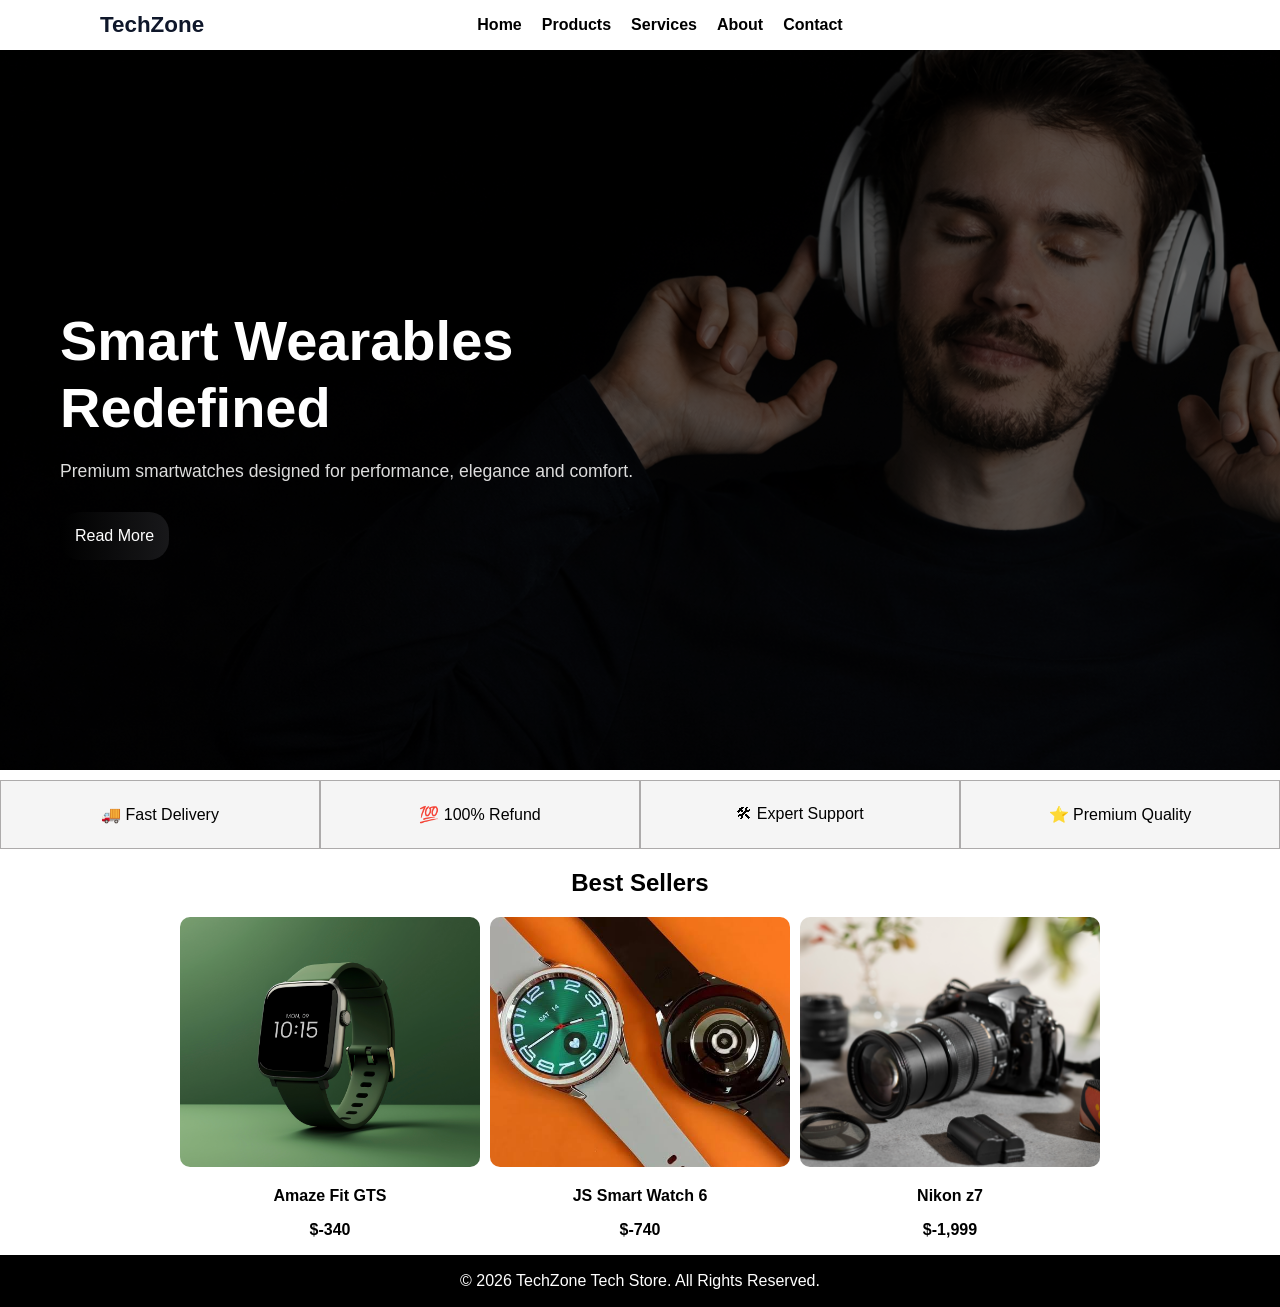
<file: index.html>
<!DOCTYPE html>
<html lang="en">
<head>
<meta charset="UTF-8">
<meta name="viewport" content="width=device-width, initial-scale=1.0">
<title>TechStore | Home</title>
<link rel="stylesheet" href="css/style.css">
</head>
<body>

<header class="header">
  <div class="logo">TechZone</div>
  <nav class="nav">
    <ul class="nav-links">
      <li><a href="index.html">Home</a></li>
      <li><a href="products.html">Products</a></li>
      <li><a href="services.html">Services</a></li>
      <li><a href="about.html">About</a></li>
      <li><a href="contact.html">Contact</a></li>
    </ul>
    <div class="hamburger">&#9776;</div>
  </nav>
</header>

<main>

<!-- HERO -->
<section class="hero">
  <div class="hero-slider">
    <div class="slide active"
      data-title="Discover The Future<br>of Tech"
      data-text="Experience the best in tech with gadgets that blend innovation, quality and style."
      style="background-image: url('img/hero1.png');">
    </div>

    <div class="slide"
      data-title="Smart Wearables<br>Redefined"
      data-text="Premium smartwatches designed for performance, elegance and comfort."
      style="background-image: url('img/hero2.png');">
    </div>

    <div class="slide"
      data-title="Innovation Meets<br>Style"
      data-text="Next-generation devices built to keep you connected and ahead."
      style="background-image: url('img/hero3.png');">
    </div>
  </div>

  <div class="hero-overlay"></div>

  <div class="hero-text">
    <h1 id="hero-title">Discover The Future<br>of Tech</h1>
    <p id="hero-description">
      Experience the best in tech with gadgets that blend innovation, quality and style.
    </p>
    <button class="hero-btn">Read More</button>
  </div>
</section>


<!-- WHY CHOOSE US -->
<section class="features">
  <div class="feature">🚚 Fast Delivery</div>
  <div class="feature">💯 100% Refund</div>
  <div class="feature">🛠 Expert Support</div>
  <div class="feature">⭐ Premium Quality</div>
</section>

<!-- BEST SELLERS -->
<section class="best-sellers">
  <h1>Best Sellers</h1>
  <div class="items">
    <div class="item">
      <img src="/img/p1.jpg" alt="">
      <p class="item-name">Amaze Fit GTS</p>
      <p class="price">$-340</p>
    </div>
    <div class="item">
      <img src="/img/p2.jpeg" alt="">
      <p class="item-name">JS Smart Watch 6</p>
      <p class="price">$-740</p>
    </div>
    <div class="item">
      <img src="/img/p7.jpg" alt="">
      <p class="item-name">Nikon z7 </p>
      <p class="price">$-1,999</p>
    </div> 
  </div>
  </section>  

</main>

<footer class="footer">
  <p>© 2026 TechZone Tech Store. All Rights Reserved.</p>
</footer>

<script src="js/script.js"></script>
</body>
</html>
</file>
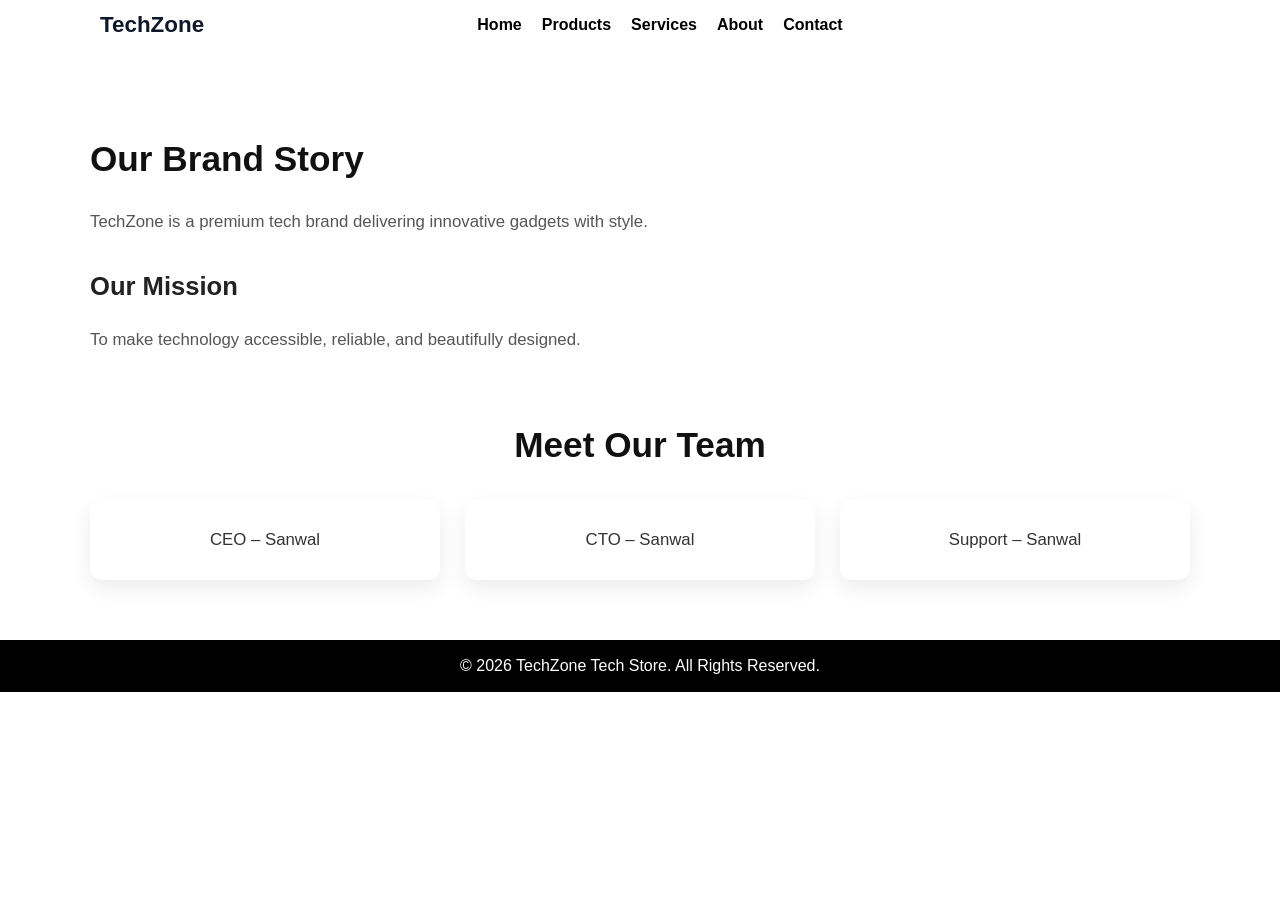
<file: about.html>
<html lang="en">
<head>
    <meta charset="UTF-8">
    <meta name="viewport" content="width=device-width, initial-scale=1.0">
    <title>About Us</title>
    <link rel="stylesheet" href="css/style.css"/>
</head>
<body>

<header class="header">
  <div class="logo">TechZone</div>
  <nav class="nav">
    <ul class="nav-links">
      <li><a href="index.html">Home</a></li>
      <li><a href="products.html">Products</a></li>
      <li><a href="services.html">Services</a></li>
      <li><a href="about.html">About</a></li>
      <li><a href="contact.html">Contact</a></li>
    </ul>
    <div class="hamburger">&#9776;</div>
  </nav>
</header>

<main class="container">

<section class="about">
  <h2>Our Brand Story</h2>
  <p>TechZone is a premium tech brand delivering innovative gadgets with style.</p>

  <h3>Our Mission</h3>
  <p>To make technology accessible, reliable, and beautifully designed.</p>
</section>

<section class="team">
  <h2>Meet Our Team</h2>
  <div class="team-grid">
    <div class="team-card">CEO – Sanwal</div>
    <div class="team-card">CTO – Sanwal</div>
    <div class="team-card">Support – Sanwal</div>
  </div>
</section>

</main>
<script src="/js/script.js"></script>
<footer class="footer">
  <p>© 2026 TechZone Tech Store. All Rights Reserved.</p>
</footer>

</body>
</html>
</file>
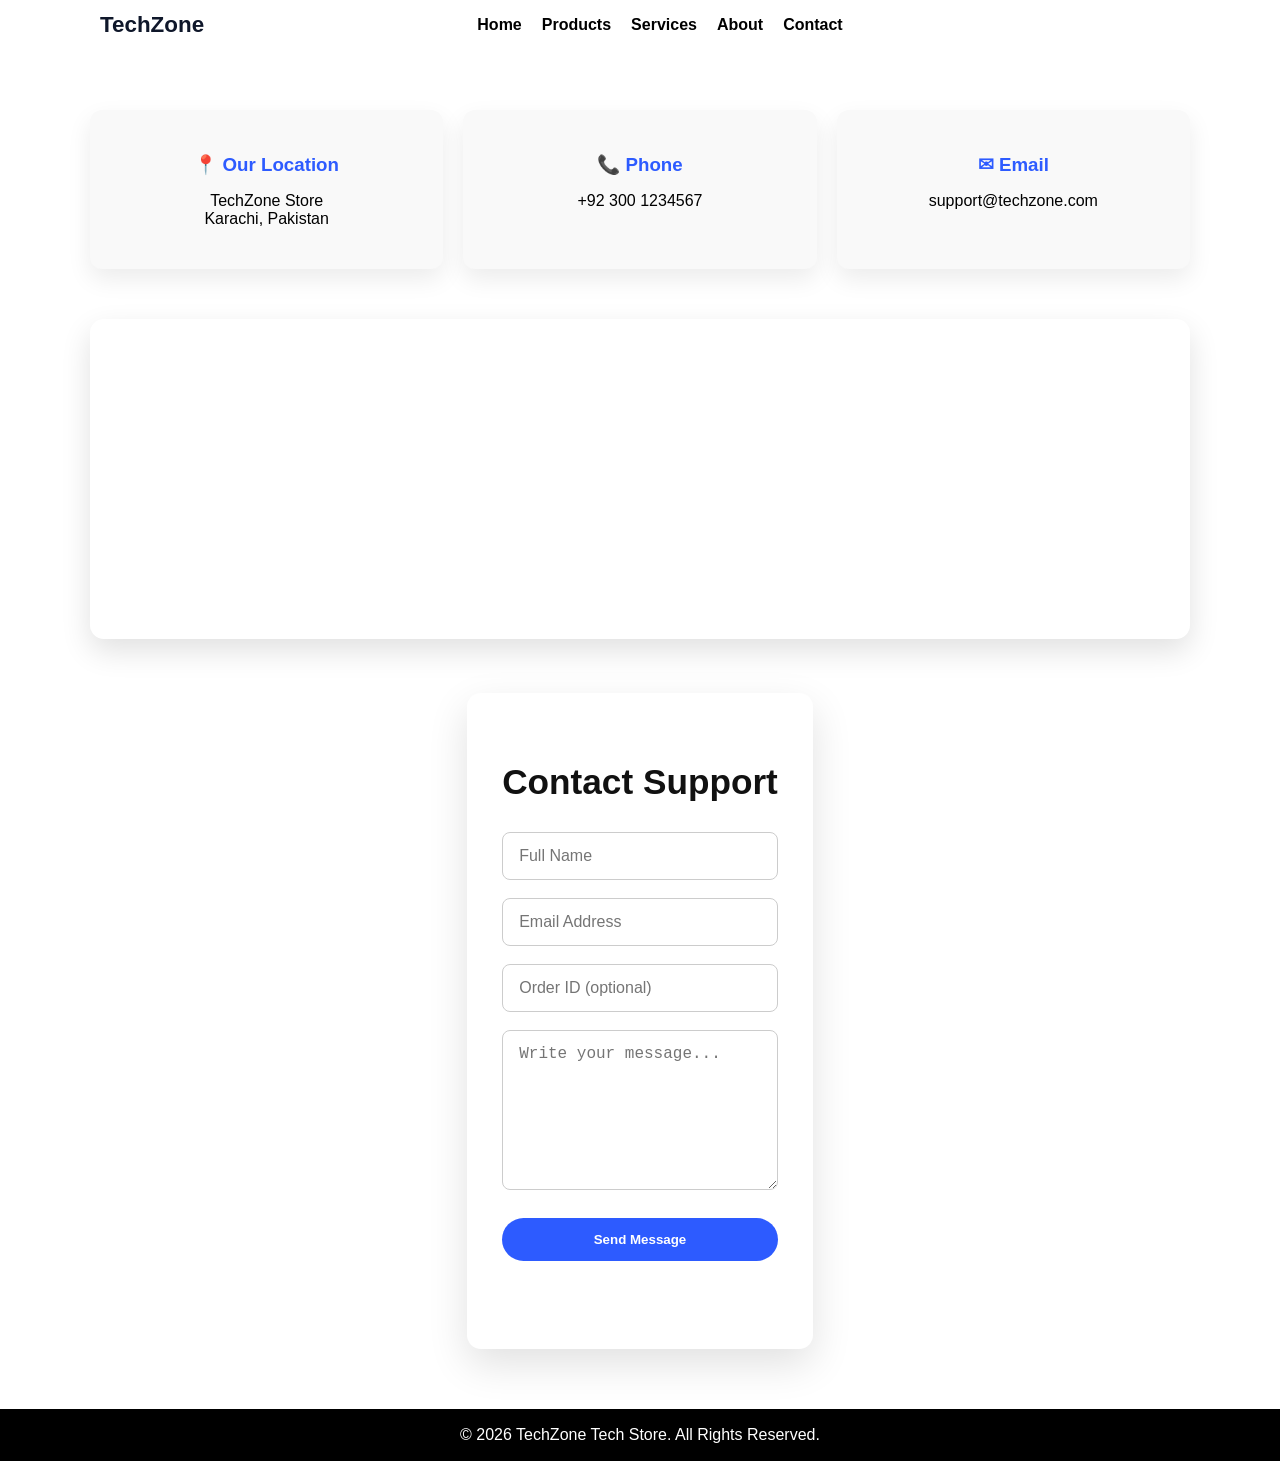
<file: contact.html>
<!DOCTYPE html>
<html lang="en">
<head>
  <meta charset="UTF-8">
  <meta name="viewport" content="width=device-width, initial-scale=1.0">
  <title>Contact Us | TechZone</title>
  <link rel="stylesheet" href="/css/style.css">
</head>
<body>

<header class="header">
  <div class="logo">TechZone</div>
  <nav class="nav">
    <ul class="nav-links">
      <li><a href="index.html">Home</a></li>
      <li><a href="products.html">Products</a></li>
      <li><a href="services.html">Services</a></li>
      <li><a href="about.html">About</a></li>
      <li><a href="contact.html" class="active">Contact</a></li>
    </ul>
    <div class="hamburger">&#9776;</div>
  </nav>
</header>

<main class="container contact-page">

  <!-- Contact Info -->
  <section class="contact-info">
    <div>
      <h3>📍 Our Location</h3>
      <p>TechZone Store<br>Karachi, Pakistan</p>
    </div>
    <div>
      <h3>📞 Phone</h3>
      <p>+92 300 1234567</p>
    </div>
    <div>
      <h3>✉ Email</h3>
      <p>support@techzone.com</p>
    </div>
  </section>

  <!-- Map -->
  <section class="map-section">
    <iframe 
      src="https://www.google.com/maps?q=karachi&output=embed"
      loading="lazy">
    </iframe>
  </section>

  <!-- Contact Form -->
  <section class="contact-container">
    <h2>Contact Support</h2>

    <form id="contactForm">
      <input type="text" id="name" placeholder="Full Name">
      <input type="email" id="email" placeholder="Email Address">
      <input type="text" id="orderId" placeholder="Order ID (optional)">
      <textarea id="message" placeholder="Write your message..."></textarea>
      <button type="submit">Send Message</button>
      <p id="formError"></p>
    </form>
  </section>

</main>

<footer class="footer">
  <p>© 2026 TechZone Tech Store. All Rights Reserved.</p>
</footer>

<script src="/js/script.js"></script>
</body>
</html>
</file>
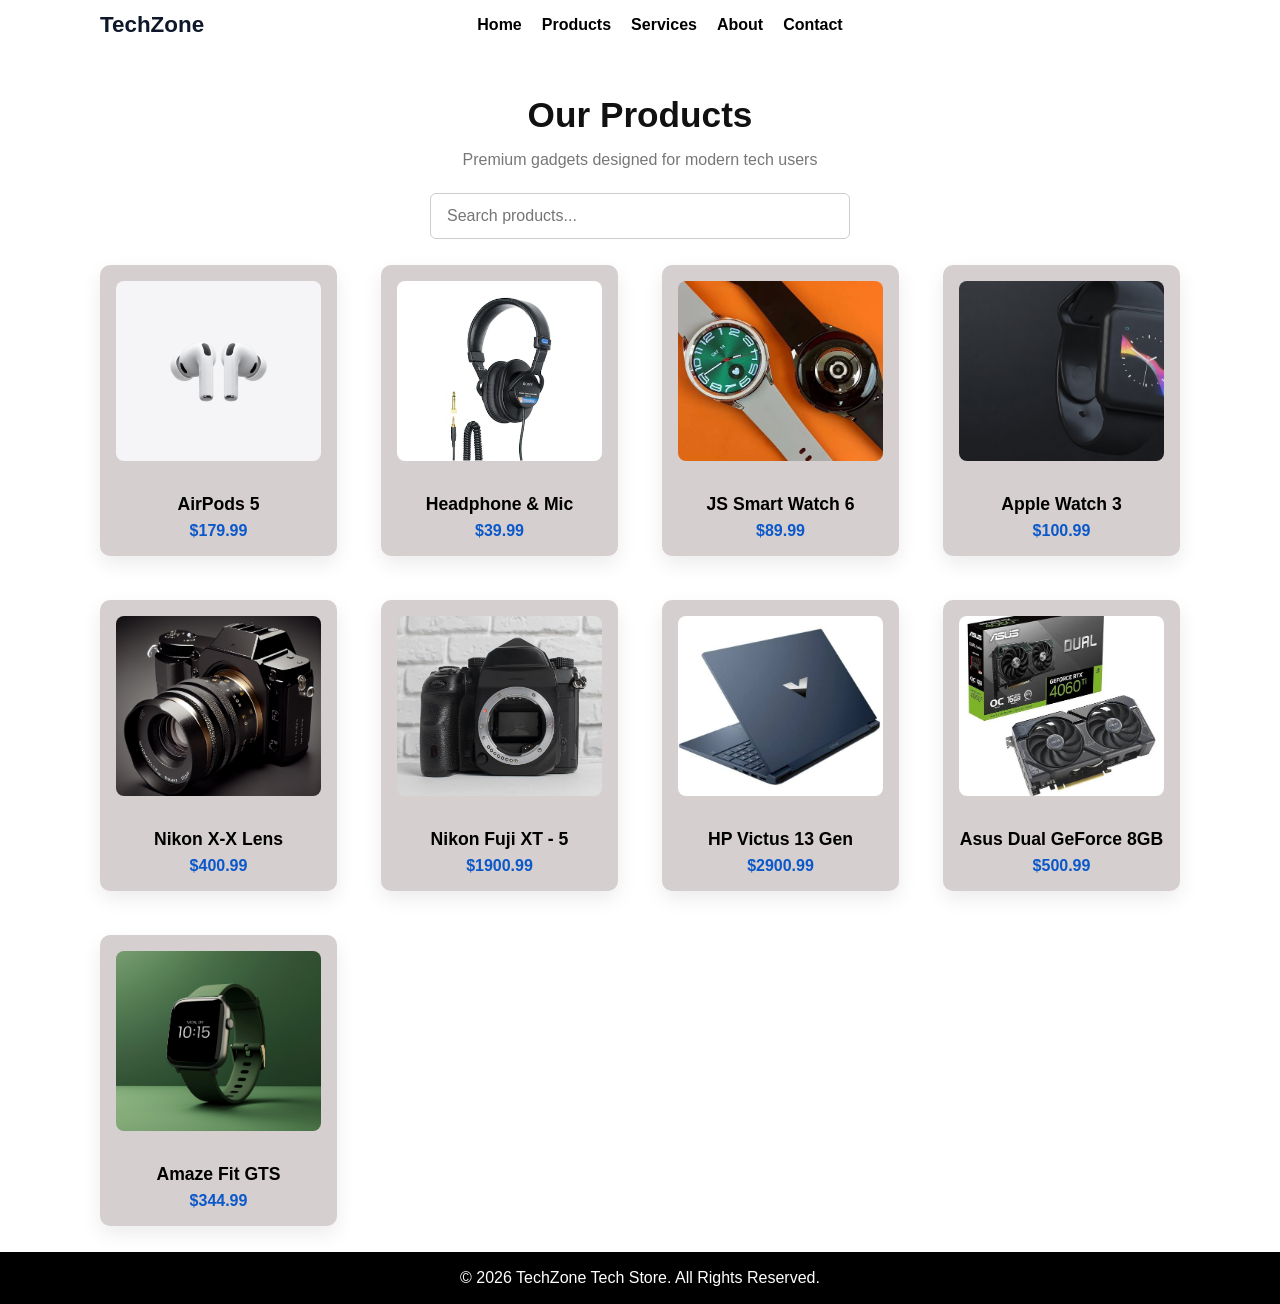
<file: products.html>
<html lang="en">
<head>
    <meta charset="UTF-8">
    <meta name="viewport" content="width=device-width, initial-scale=1.0">
    <link rel="stylesheet" href="/css/style.css">
    <title>Products</title>
</head>
<body>

<header class="header">
  <div class="logo">TechZone</div>
  <nav class="nav">
    <ul class="nav-links">
      <li><a href="index.html">Home</a></li>
      <li><a href="products.html">Products</a></li>
      <li><a href="services.html">Services</a></li>
      <li><a href="about.html">About</a></li>
      <li><a href="contact.html">Contact</a></li>
    </ul>
    <div class="hamburger">&#9776;</div>
  </nav>
</header>


<main class="container products-page">

  <section class="products-header">
    <h2>Our Products</h2>
    <p>Premium gadgets designed for modern tech users</p>

    <input
      type="text"
      id="searchInput"
      placeholder="Search products..."
      aria-label="Search products"
    />
  </section>

  <section class="product-grid">


    <article class="product-card" data-name="air buds">
      <img src="/img/p10.jpg" alt="air buds">
      <h3>AirPods 5</h3>
      <span class="price">$179.99</span>
    </article>

    <article class="product-card" data-name="headphone">
      <img src="/img/p11.jpeg" alt="Headphone">
      <h3>Headphone & Mic</h3>
      <span class="price">$39.99</span>
    </article>

    <article class="product-card" data-name="smart watch">
      <img src="/img/p2.jpeg" alt="smart watch">
      <h3>JS Smart Watch 6</h3>
      <span class="price">$89.99</span>
    </article>

    <article class="product-card" data-name="smart watch">
      <img src="/img/p3.png" alt="smart watch">
      <h3>Apple Watch 3</h3>
      <span class="price">$100.99</span>
    </article>
    <article class="product-card" data-name="nikon">
      <img src="/img/p4.jpg" alt="nikon">
      <h3>Nikon X-X Lens </h3>
      <span class="price">$400.99</span>
    </article>
    <article class="product-card" data-name="cam">
      <img src="/img/p6.jpg" alt="cam">
      <h3>Nikon Fuji XT - 5</h3>
      <span class="price">$1900.99</span>
    </article>
    <article class="product-card" data-name="laptop">
      <img src="/img/p8.jpeg" alt="victus">
      <h3>HP Victus 13 Gen </h3>
      <span class="price">$2900.99</span>
    </article>
    <article class="product-card" data-name="laptop">
      <img src="/img/images 9.jpeg" alt="victus">
      <h3>Asus Dual GeForce 8GB </h3>
      <span class="price">$500.99</span>
    </article>

    <article class="product-card" data-name="smart watch">
      <img src="/img/p1.jpg" alt="smart wathc">
      <h3>Amaze Fit GTS</h3>
      <span class="price">$344.99</span>
    </article>


  </section>

</main>

<footer class="footer">
  <p>© 2026 TechZone Tech Store. All Rights Reserved.</p>
</footer>  
<script src="/js/script.js"></script>
</body>
</html>
</file>
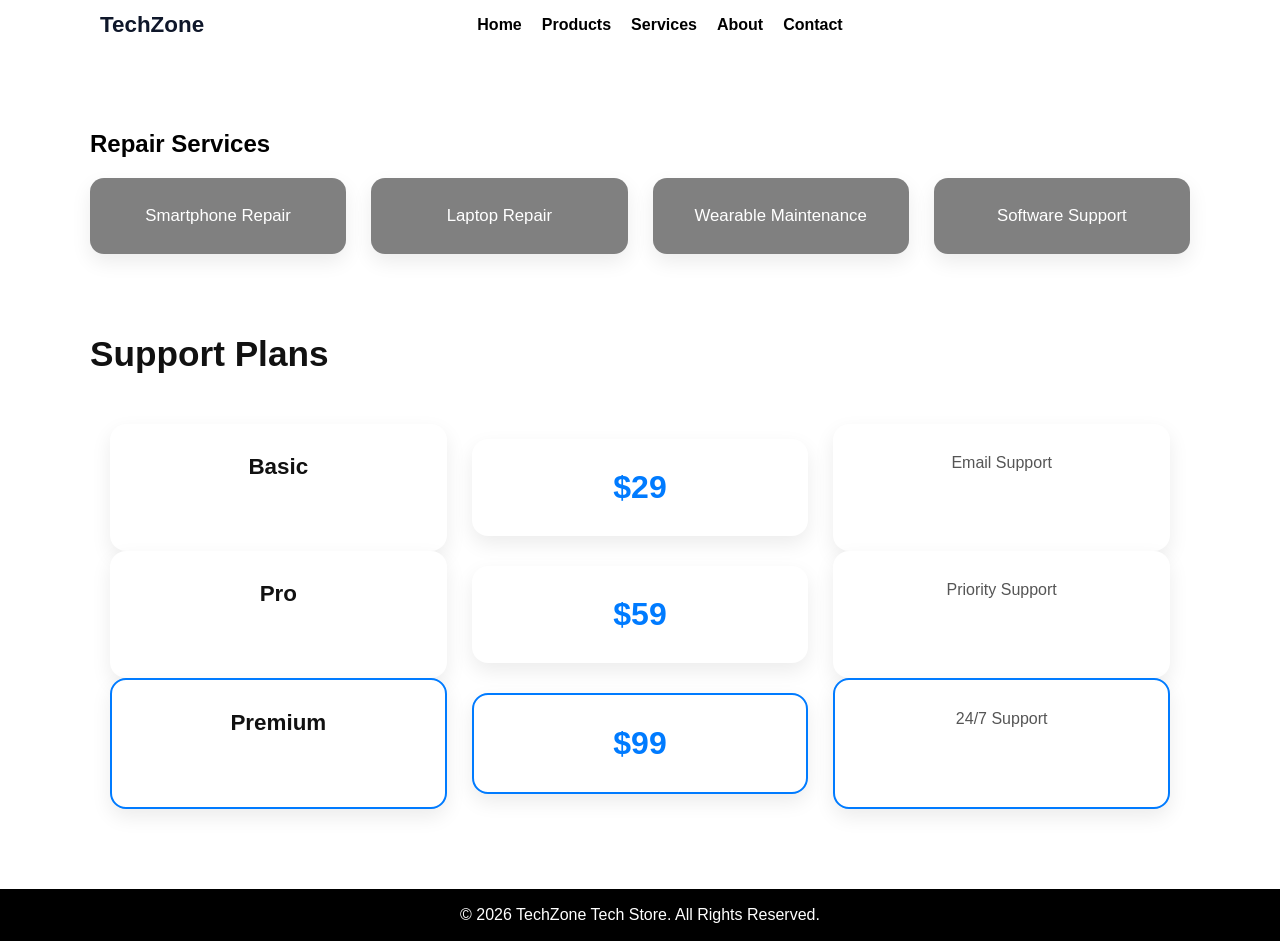
<file: services.html>
<html lang="en">
<head>
    <meta charset="UTF-8">
    <meta name="viewport" content="width=device-width, initial-scale=1.0">
    <title>Services</title>
    <link rel="stylesheet" href="css/style.css"/>
</head>
<body>

<header class="header">
  <div class="logo">TechZone</div>
  <nav class="nav">
    <ul class="nav-links">
      <li><a href="index.html">Home</a></li>
      <li><a href="products.html">Products</a></li>
      <li><a href="services.html">Services</a></li>
      <li><a href="about.html">About</a></li>
      <li><a href="contact.html">Contact</a></li>
    </ul>
    <div class="hamburger">&#9776;</div>
  </nav>
</header>

<main class="container">

<section>
  <h1>Repair Services</h1>
  <ul class="services-list">
    <li>Smartphone Repair</li>
    <li>Laptop Repair</li>
    <li>Wearable Maintenance</li>
    <li>Software Support</li>
  </ul>
</section>

<section class="pricing">
  <h2>Support Plans</h2>
  <table>
    <tr><th>Plan</th><th>Price</th><th>Features</th></tr>
    <tr><td>Basic</td><td>$29</td><td>Email Support</td></tr>
    <tr><td>Pro</td><td>$59</td><td>Priority Support</td></tr>
    <tr><td>Premium</td><td>$99</td><td>24/7 Support</td></tr>
  </table>
</section>

</main>
<script src="/js/script.js"></script>
 <footer class="footer">
  <p>© 2026 TechZone Tech Store. All Rights Reserved.</p>
</footer>
</body>
</html>
</file>
<file: css/style.css>
/* Basic Reset  */
body {
  margin: 0;
  font-family: Arial, sans-serif;
  background: white;
  color: black;
}

/* Header  */
.header {
  display: flex;
  justify-content: space-between;
  align-items: center;
  justify-content: center;

}

.logo {
  color: #0f172a;
  font-weight: bolder;
  position: absolute;
  left: 100px;
  font-size: 1.4rem;

}

.nav-links {
  display: flex;
  gap: 20px;
}

.nav-links a {
  color: black;
  font-weight: bold;
  text-decoration: none;

}

.nav ul li {
  list-style: none;
}

.hamburger {
  display: none;
  cursor: pointer;
}





/* Hero Section  */
/* Text Animation */
.hero-text {
  opacity: 0;
  transform: translateY(30px);
  transition: opacity 0.8s ease, transform 0.8s ease;
}

.hero-text.show {
  opacity: 1;
  transform: translateY(0);
}

.hero {
  position: relative;
  height: 80vh;
  overflow: hidden;
  color: white;
  display: flex;
  align-items: center;
}


.hero-slider {
  position: absolute;
  inset: 0;
}

.hero img {
  width: 100%;
  height: 100%;
  object-fit: cover;
  object-position: center;
  
}


.slide {
  position: absolute;
  inset: 0;
  background-size: cover;
  background-position: center center;
  background-repeat: no-repeat;
  
  opacity: 0;
  transition: opacity 1s ease-in-out;
}


.slide.active {
  opacity: 1;
}

.hero-overlay {
  position: absolute;
  inset: 0;
  background: rgba(0, 0, 0, 0.55);
}


.hero-text {
  position: relative;
  z-index: 2;
  max-width: 600px;
  padding: 0 60px;
}

.hero-text h1 {
  font-size: 3.5rem;
  line-height: 1.2;
  margin-bottom: 20px;
}

.hero-text p {
  font-size: 1.1rem;
  margin-bottom: 30px;
  color: #ddd;
}

.hero-btn {
  background: #2d5bff;
  border: none;
  padding: 14px 34px;
  font-size: 1rem;
  border-radius: 30px;
  color: white;
  cursor: pointer;
  transition: background 0.3s ease;
}

.hero-btn:hover {
  background: #1c3fd9;
}

/* Features SEction  */
.features {
  display: flex;
  flex-wrap: wrap;
  background-color: whitesmoke;
  color: black;
  margin-top: 10px;
}

.feature {

  box-sizing: border-box;
  width: 25%;
  /* Desktop: 4 in a row */
  padding: 24px 16px;
  border: 1px solid rgb(173, 171, 171);
  text-align: center;
}

/* 📱 Mobile: 2 boxes per row */
@media (max-width: 768px) {
  .feature {
    width: 50%;
    padding: 20px 12px;
  }
}


.hero button {
  padding: 15px;
  background: linear-gradient(to right, black, #18181a);
  border: none;
  border-radius: 20px;
  color: white;
}


.product-grid {
  display: grid;
  grid-template-columns: repeat(auto-fit, minmax(200px, 1fr));
  gap: 5px;
}

.product-card {
  background: black;
  color: white;
  padding: 20px;
  border-radius: 10px;
  margin: 10px;
}

/* Best Seller  */
.best-sellers h1 {
  text-align: center;
}

.items {
  display: flex;
  gap: 10px;
  align-items: center;
  justify-content: center;
}

.items img {
  object-fit: cover;
  border-radius: 10px;
}

.items img {
  width: 300px;
  height: 250px;
}

.items p {
  text-align: center;
  font-weight: bold;
}

.footer {
  text-align: center;
  color: white;
  background: black;
  padding: 1px;
}

/* Product Page  */
.products-header {
  text-align: center;
  margin-bottom: 1rem;
}

.products-header h2 {
  font-size: 2.2rem;
  margin-bottom: 0.5rem;
}

.products-header p {
  color: #777;
  margin-bottom: 1.5rem;
}

#searchInput {
  width: 100%;
  max-width: 420px;
  padding: 0.8rem 1rem;
  border-radius: 6px;
  border: 1px solid #ccc;
  font-size: 1rem;
}


/* Grid */
.product-grid {
  display: grid;
  grid-template-columns: repeat(auto-fit, minmax(220px, 1fr));
  gap: 1.5rem;
}

/* Card */
.product-card {
  background: rgb(214, 207, 207);
  border-radius: 10px;
  padding: 1rem;
  text-align: center;
  box-shadow: 0 8px 20px rgba(0, 0, 0, 0.08);
  transition: transform 0.3s ease, box-shadow 0.3s ease;

}

.product-card:hover {
  transform: translateY(-6px);
  box-shadow: 0 12px 30px rgba(0, 0, 0, 0.12);
}

.product-card img {
  width: 100%;
  height: 180px;
  object-fit: cover;
  border-radius: 8px;
  margin-bottom: 1rem;
}

.product-card h3 {
  font-size: 1.1rem;
  color: black;
  margin-bottom: 0.4rem;
}

.product-card .price {
  font-weight: 600;
  color: #0a58ca;
  font-size: 1rem;
}

/* Mobile */
@media (max-width: 600px) {
  .product-card img {
    height: 150px;
  }
}



/* About Us Page  */
.container {
  max-width: 1100px;
  margin: 0 auto;
  padding: 60px 20px;
  font-family: "Segoe UI", Roboto, Arial, sans-serif;
}

.about {
  margin-bottom: 70px;
}

.about h2 {
  font-size: 2.2rem;
  margin-bottom: 15px;
  color: #111;
  position: relative;
}

.about h2::after {
  content: "";
  width: 60px;
  height: 4px;
  display: block;
  margin-top: 8px;
  border-radius: 2px;
}

.about p {
  font-size: 1.05rem;
  color: #555;
  line-height: 1.7;
  max-width: 700px;
}

.about h3 {
  margin-top: 35px;
  font-size: 1.6rem;
  color: #222;
}

/* ===== Team Section ===== */
.team h2 {
  font-size: 2.2rem;
  margin-bottom: 35px;
  color: #111;
  text-align: center;
}

.team-grid {
  display: grid;
  grid-template-columns: repeat(auto-fit, minmax(240px, 1fr));
  gap: 25px;
}

/* ===== Team Cards ===== */
.team-card {
  background: #ffffff;
  border-radius: 12px;
  padding: 30px 20px;
  text-align: center;
  font-size: 1.05rem;
  font-weight: 500;
  color: #333;
  box-shadow: 0 8px 20px rgba(0, 0, 0, 0.08);
  transition: transform 0.3s ease, box-shadow 0.3s ease;
}

.team-card:hover {
  transform: translateY(-6px);
  box-shadow: 0 15px 35px rgba(0, 0, 0, 0.12);
}



.container {
  max-width: 1100px;
  margin: 0 auto;
  padding: 60px 20px;
  font-family: "Segoe UI", Roboto, Arial, sans-serif;
}

.container {
  max-width: 1100px;
  margin: 0 auto;
  padding: 60px 20px;
  font-family: "Segoe UI", Roboto, Arial, sans-serif;
}


section h2 {
  font-size: 2.2rem;
  margin-bottom: 30px;
  color: #111;
  position: relative;
}

.services-list {
  display: grid;
  grid-template-columns: repeat(auto-fit, minmax(230px, 1fr));
  gap: 25px;
  list-style: none;
  padding: 0;
  margin: 0 0 80px;
}

.services-list li {
  background: gray;
  padding: 28px 22px;
  border-radius: 14px;
  text-align: center;
  font-size: 1.05rem;
  font-weight: 500;
  color: white;
  box-shadow: 0 8px 20px rgba(0, 0, 0, 0.08);
  transition: transform 0.3s ease, box-shadow 0.3s ease;
}

.services-list li:hover {
  transform: translateY(-6px);
  box-shadow: 0 14px 35px rgba(0, 0, 0, 0.12);
}


.pricing {
  margin-top: 40px;
}


.pricing table {
  width: 100%;
  border-collapse: separate;
  border-spacing: 20px;
}

.pricing th {
  display: none;
}

.pricing td {
  display: block;
  background: #ffffff;
  padding: 30px 24px;
  border-radius: 16px;
  text-align: center;
  box-shadow: 0 8px 20px rgba(0, 0, 0, 0.08);
}

.pricing tr {
  display: grid;
  grid-template-columns: repeat(auto-fit, minmax(250px, 1fr));
  gap: 25px;
}

.pricing tr:not(:first-child) td:first-child {
  font-size: 1.4rem;
  font-weight: 600;
  color: #111;
}

.pricing tr:not(:first-child) td:nth-child(2) {
  font-size: 2rem;
  font-weight: 700;
  color: #007bff;
  margin: 15px 0;
}

.pricing tr:not(:first-child) td:nth-child(3) {
  font-size: 1rem;
  color: #555;
}


.pricing tr:last-child td {
  border: 2px solid #007bff;
}

.products-page {
  padding: 1rem 1rem;
}




/* CONTACT PAGE */
.contact-page {
  display: flex;
  flex-direction: column;
  gap: 50px;
  padding: 60px 20px;
}

/* Contact Info */
.contact-info {
  display: grid;
  grid-template-columns: repeat(auto-fit, minmax(220px, 1fr));
  gap: 20px;
  text-align: center;
}

.contact-info div {
  background: #f9f9f9;
  padding: 25px;
  border-radius: 12px;
  box-shadow: 0 10px 25px rgba(0, 0, 0, 0.08);
}

.contact-info h3 {
  margin-bottom: 8px;
  color: #2d5bff;
}

/* Map */
.map-section iframe {
  width: 100%;
  height: 320px;
  border: none;
  border-radius: 14px;
  box-shadow: 0 12px 30px rgba(0, 0, 0, 0.12);
}

/* Contact Form */
.contact-container {
  max-width: 520px;
  margin: auto;
  background: #ffffff;
  padding: 40px 35px;
  border-radius: 14px;
  box-shadow: 0 15px 40px rgba(0, 0, 0, 0.12);
}

.contact-container h2 {
  text-align: center;
  margin-bottom: 30px;
}

#contactForm {
  display: flex;
  flex-direction: column;
  gap: 18px;
}

#contactForm input,
#contactForm textarea {
  padding: 14px 16px;
  border-radius: 8px;
  border: 1px solid #ccc;
  font-size: 1rem;
}

#contactForm textarea {
  min-height: 130px;
}

#contactForm input:focus,
#contactForm textarea:focus {
  outline: none;
  border-color: #2d5bff;
  box-shadow: 0 0 0 3px rgba(45, 91, 255, 0.15);
}

#contactForm button {
  margin-top: 10px;
  padding: 14px;
  border-radius: 30px;
  border: none;
  background: #2d5bff;
  color: white;
  font-weight: 600;
  cursor: pointer;
}

#contactForm button:hover {
  background: #1c3fd9;
}

#formError {
  text-align: center;
  font-size: 0.95rem;
}


@media (max-width:768px) {

  .header {
    padding: 20px;
  }

  .logo {
    color: #0f172a;
    font-weight: bolder;
    position: absolute;
    left: 10px;
    font-size: 1.3rem;

  }

  .nav-links {
    position: absolute;
    top: 60px;
    left: 0;
    width: 100%;
    background: #fff;
    flex-direction: column;
    align-items: center;
    gap: 20px;


    max-height: 0;
    overflow: hidden;
    opacity: 0;
    padding: 0;
    transition: max-height 0.5s ease, opacity 0.5s ease, padding 0.5s ease;
    z-index: 100;
  }

  .nav-links.active {
    max-height: 400px;
    opacity: 1;
    padding: 25px 0;
  }

  .hamburger {
    display: block;
    position: absolute;
    right: 10px;
    top: 5px;
    font-size: 26px;
    cursor: pointer;
  }


  .hero-text {
    padding: 0 25px;
  }

  .hero-text h1 {
    font-size: 2.3rem;
  }

  section h2 {
    font-size: 1.9rem;
  }



  .container {
    padding: 40px 16px;
  }

  .pricing tr {
    grid-template-columns: 1fr;
  }

  .about h2,
  .team h2 {
    font-size: 1.9rem;
  }

  .about h3 {
    font-size: 1.4rem;
  }

  .container {
    padding: 40px 16px;
  }

  .items {
    display: flex;
    flex-direction: column;
    gap: 20px;
    align-items: center;
    justify-content: center;
  }

  .item img {
    width: 100%;
    height: 250px;

  }

  .hero-text {
    padding: 0 25px;
  }

}
</file>
